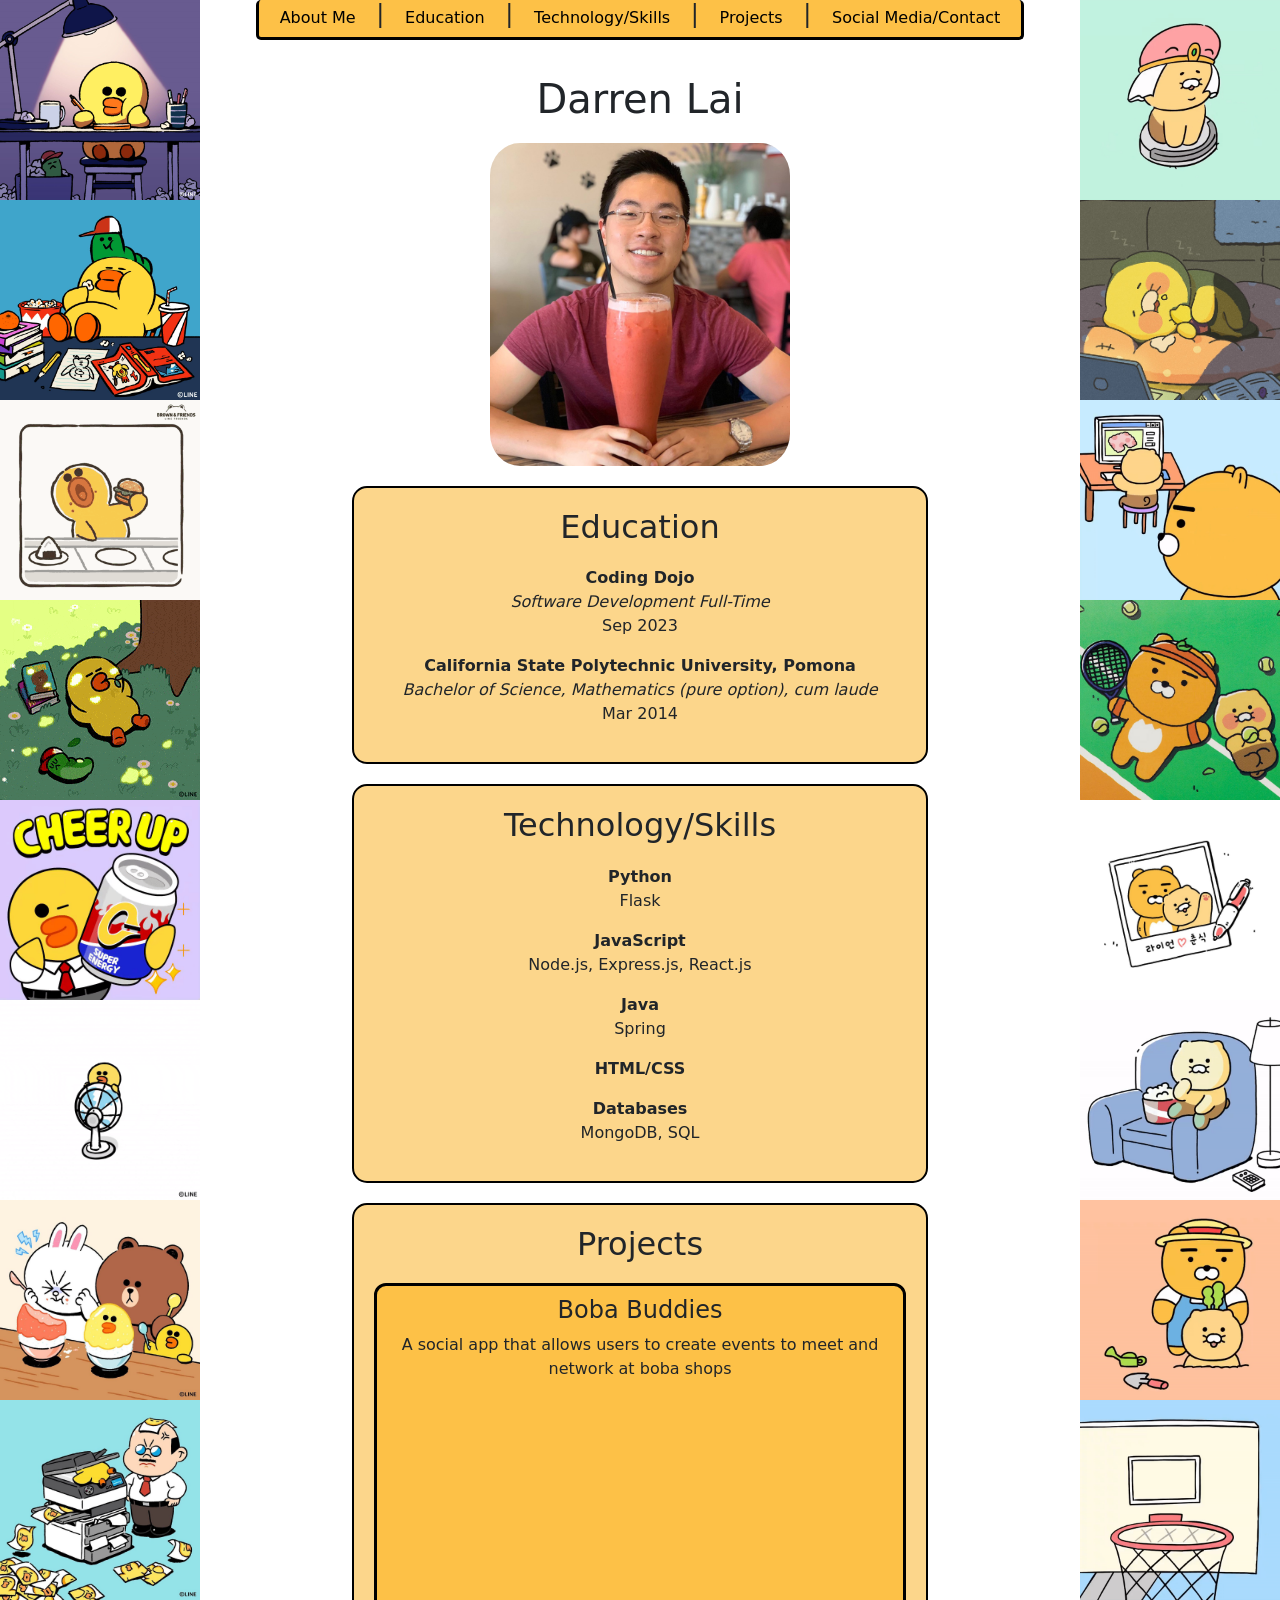
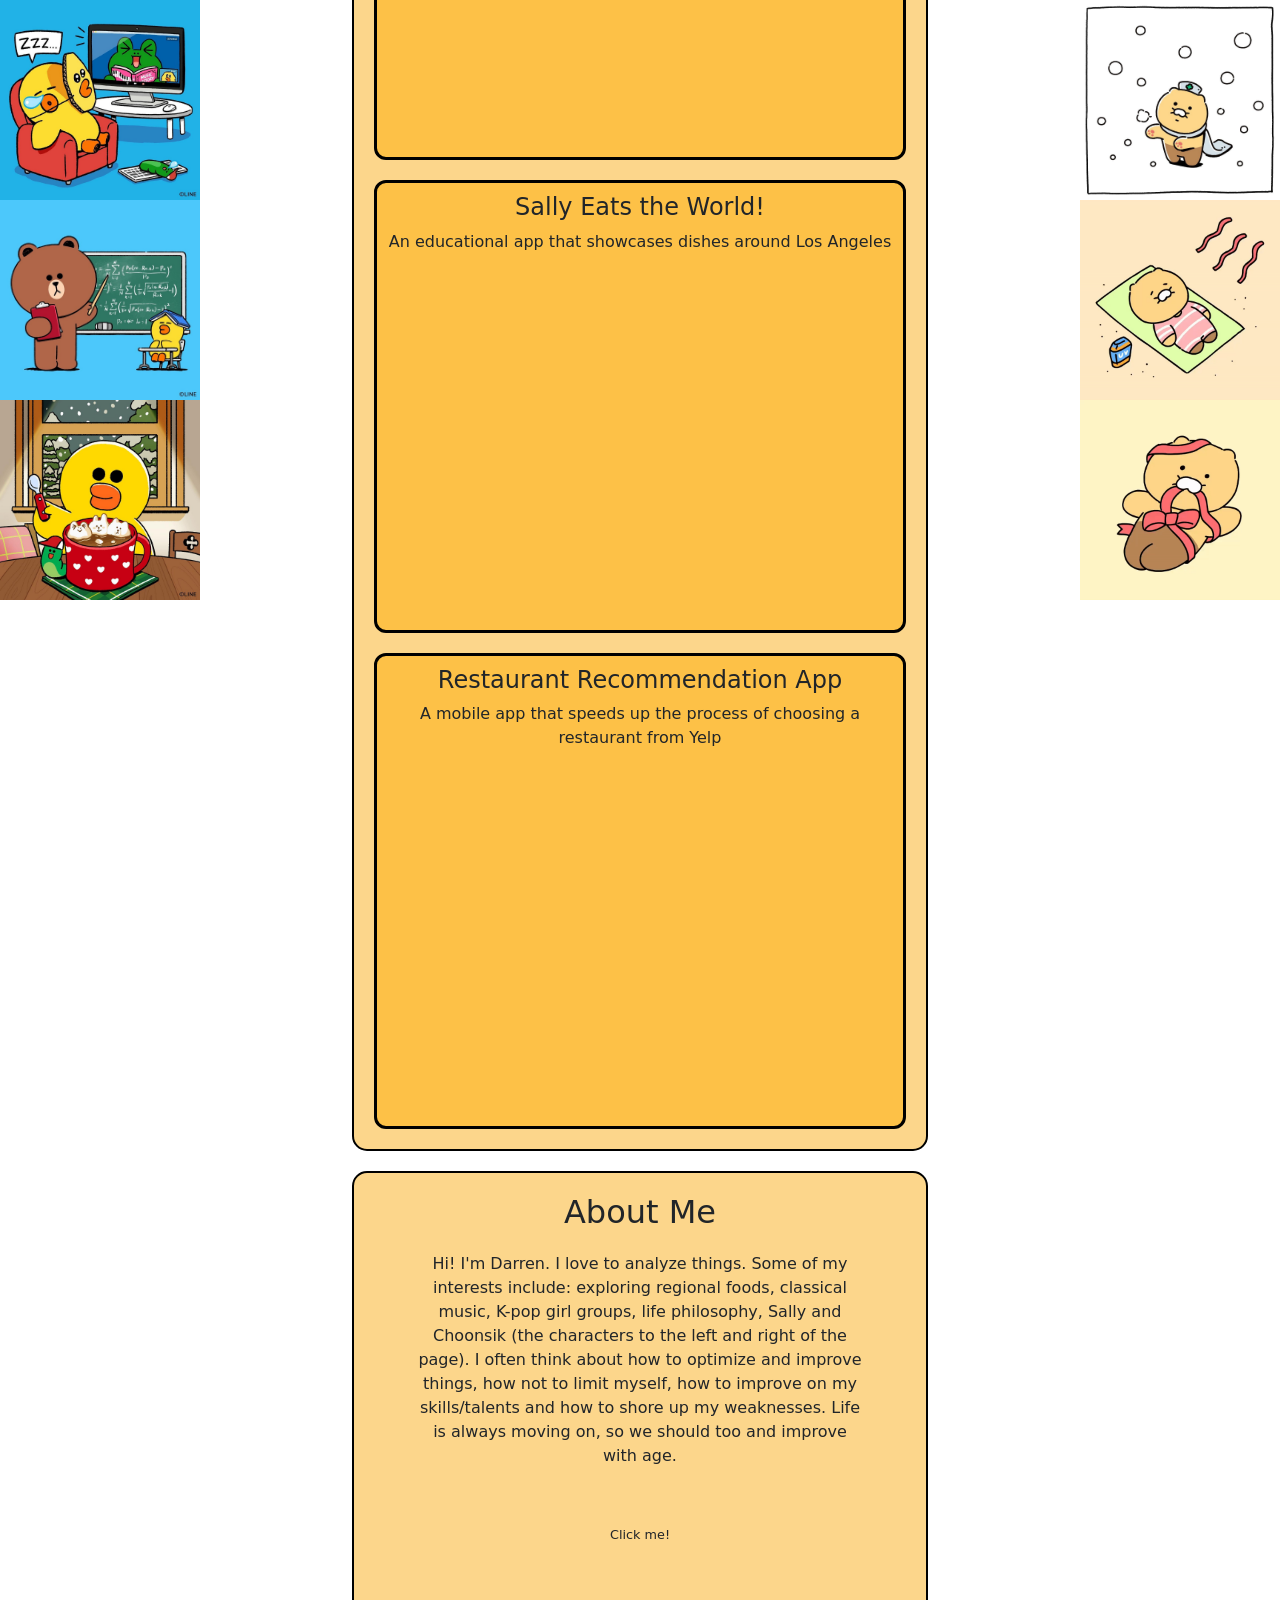
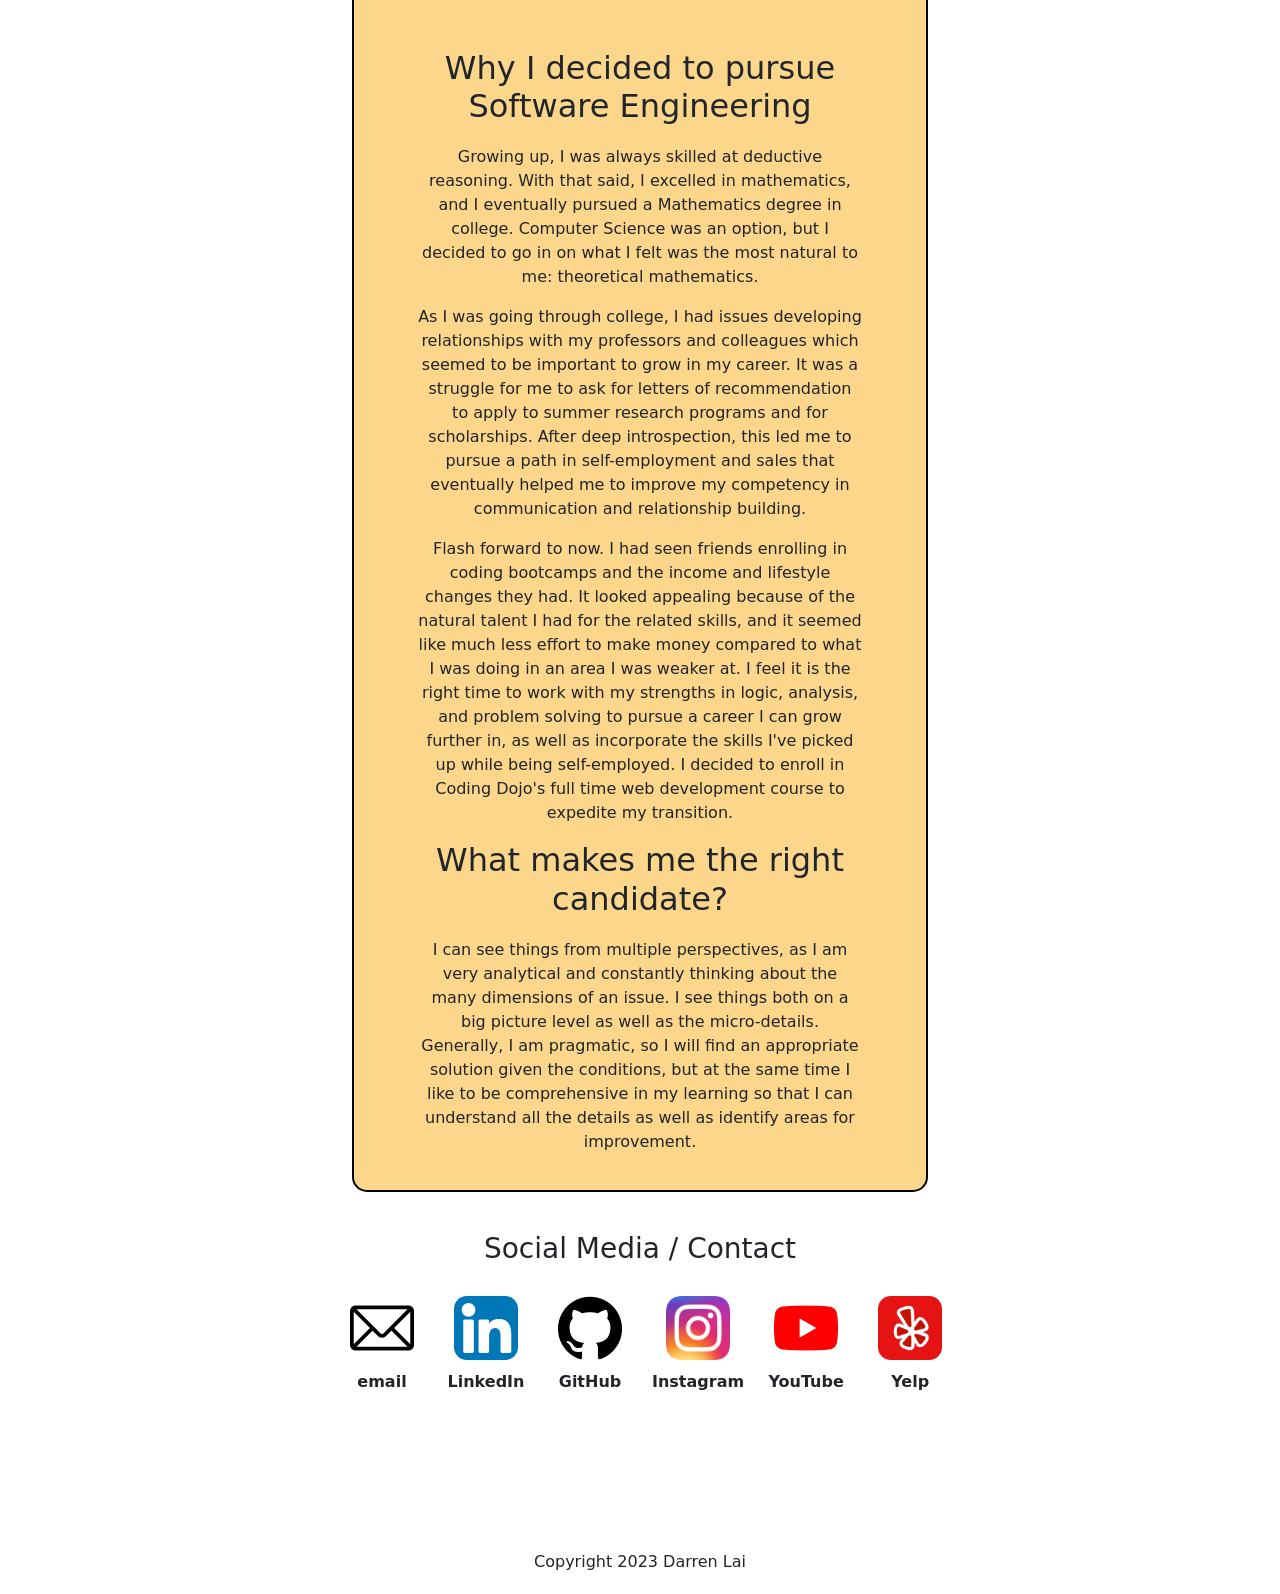
<file: index.html>
<!DOCTYPE html>
<html lang="en">

<head>
  <!-- Required meta tags -->
  <meta charset="utf-8">
  <meta name="viewport" content="width=device-width, initial-scale=1, shrink-to-fit=no">
  <title>Darren Lai</title>
  <!-- load Bootstrap -->
  <!-- I didn't actually use Bootstrap but I liked the font so I kept this here-->
  <link href="https://cdn.jsdelivr.net/npm/bootstrap@5.0.1/dist/css/bootstrap.min.css" rel="stylesheet"
    integrity="sha384-+0n0xVW2eSR5OomGNYDnhzAbDsOXxcvSN1TPprVMTNDbiYZCxYbOOl7+AMvyTG2x" crossorigin="anonymous">
  <link rel="stylesheet" type="text/css" href="style.css">
</head>

<body>
  <!-- images on left and right side -->
  <div class="leftColumn">
    <img src="Lai_Darren_Portfolio_images/sally_workshop.jpg" alt="Sally workshop">
    <img src="Lai_Darren_Portfolio_images/sally_desk.jpg" alt="Sally desk">
    <img src="Lai_Darren_Portfolio_images/sally_eating.gif" alt="Sally eating gif">
    <img src="Lai_Darren_Portfolio_images/sally_chilling.gif" alt="Sally chilling">
    <img src="Lai_Darren_Portfolio_images/sally_cheerup.gif" alt="Sally cheer up">
    <img src="Lai_Darren_Portfolio_images/sally_fan.gif" alt="Sally fan">
    <img src="Lai_Darren_Portfolio_images/sally_shavedice.jpg" alt="Sally shaved ice">
    <img src="Lai_Darren_Portfolio_images/sally_copier.jpg" alt="Sally copy machine">
    <img src="Lai_Darren_Portfolio_images/sally_snooze.jpg" alt="Sally snoozing">
    <img src="Lai_Darren_Portfolio_images/sally_class.jpg" alt="Sally in class">
    <img src="Lai_Darren_Portfolio_images/sally_hotcocoa.jpg" alt="">
  </div>
  <div class="rightColumn">
    <img src="Lai_Darren_Portfolio_images/choonsik_carpet.gif" alt="Choonsik magic carpet">
    <img src="Lai_Darren_Portfolio_images/choonsik_dozing.jpg" alt="Ryan and Choonsik photo">
    <img src="Lai_Darren_Portfolio_images/choonsik_computer.gif" alt="Choonsik computer">
    <img src="Lai_Darren_Portfolio_images/ryanchoonsik_tennis.jpg" alt="Ryan and Choonsik tennis">
    <img src="Lai_Darren_Portfolio_images/ryanchoonsik_photo.jpg" alt="Ryan and Choonsik photo">
    <img src="Lai_Darren_Portfolio_images/choonsik_popcorn.gif" alt="Choonsik eating popcorn">
    <img src="Lai_Darren_Portfolio_images/choonsik_garden.gif" alt="Ryan harvesting Choonsik">
    <img src="Lai_Darren_Portfolio_images/choonsik_basketball.gif" alt="Choonsik as basketball">
    <img src="Lai_Darren_Portfolio_images/choonsik_snow.jpg" alt="nurse Choonsik in the snow">
    <img src="Lai_Darren_Portfolio_images/choonsik_tanning.gif" alt="Choonsik tanning">
    <img src="Lai_Darren_Portfolio_images/choonsik_giftwrap.gif" alt="Choonsik giftwrapped">
  </div>

  <!-- desktop/large screen navigation bar -->
  <nav class="navScreen">
    <a href="#aboutMe">About Me</a>
    <h4>|</h4>
    <a href="#education">Education</a>
    <h4>|</h4>
    <a href="#techSkills">Technology/Skills</a>
    <h4>|</h4>
    <a href="#projects">Projects</a>
    <h4>|</h4>
    <a href="#socialMedia">Social Media/Contact</a>
  </nav>
  <!-- small screen navigation -->
  <button onclick=openNav() class="navButton">
    <img src="Lai_Darren_Portfolio_images/hamburgermenu_icon.png" alt="hamburger menu icon">
  </button>
  <nav onclick=closeNav() class=navMobile>
    <div class="navMobileRow">
      <a onclick=closeNav() href="#myName">About Me</a>
      <h4>|</h4>
      <a onclick=closeNav() href="#education">Education</a>
      <h4>|</h4>
      <a onclick=closeNav() href="#techSkills">Technology/Skills</a>
    </div>
    <div class="navMobileRow">
      <a onclick=closeNav() href="#projects">Projects</a>
      <h4>|</h4>
      <a onclick=closeNav() href="#socialMedia">Social Media/Contact</a>
    </div>
  </nav>
  <!-- Name and Profile Picture -->
  <h1 id="myName">Darren Lai</h1>
  <img class="profilePic" src="Lai_Darren_Portfolio_images/profilepic_main.jpg" alt="Darren profile pic">

  <!-- Education section -->
  <div id="education">
    <h2>Education</h2>
    <p>
      <b>Coding Dojo</b>
      <br>
      <i>Software Development Full-Time</i>
      <br>
      Sep 2023
    </p>
    <p>
      <b>California State Polytechnic University, Pomona</b>
      <br>
      <i>Bachelor of Science, Mathematics (pure option), cum laude</i>
      <br>
      Mar 2014
    </p>

  </div>
  <!-- technology/skills -->
  <div id="techSkills">
    <h2>Technology/Skills</h2>
    <p>
      <b>Python</b><br />
      Flask
    </p>
    <p>
      <b>JavaScript</b><br />
      Node.js, Express.js, React.js
    </p>
    <p>
      <b>Java</b><br />
      Spring
    </p>
    <p><b>HTML/CSS</b></p>
    <p>
      <b>Databases</b><br />
      MongoDB, SQL
    </p>
    <p>

    </p>
  </div>
  <!-- projects -->
  <div id="projects">
    <h2>Projects</h2>
    <div class="projectbox" style="width:100%; border-radius:12px">
      <h4>Boba Buddies</h4>
      <p>A social app that allows users to create events to meet and network at boba shops</p>
      <div style="width:100%; height:350px">
        <iframe style="max-width:400px" width="100%" height="100%" src="https://www.youtube.com/embed/WvSD9MsWFtc">
        </iframe>
      </div>
    </div>
    <div class="projectbox" style="width:100%; border-radius:12px">
      <h4>Sally Eats the World!</h4>
      <p>An educational app that showcases dishes around Los Angeles</p>
      <div style="width:100%; height:350px">
        <iframe style="max-width:400px" width="100%" height="100%" src="https://www.youtube.com/embed/Iy9ZQWMGWno">
        </iframe>
      </div>
    </div>
    <div class="projectbox" style="width:100%; border-radius:12px">
      <h4>Restaurant Recommendation App</h4>
      <p>A mobile app that speeds up the process of choosing a restaurant from Yelp</p>
      <div style="width:100%; height:350px">
        <iframe style="max-width:400px" width="100%" height="100%" src="https://www.youtube.com/embed/OQdE51V5H1c">
        </iframe>
      </div>
    </div>
  </div>
  <!-- About Me section -->
  <div id="aboutMe">
    <h2>About Me</h2>
    <p>
      Hi! I'm Darren. I love to analyze things. Some of my interests include: exploring regional foods, classical music,
      K-pop girl groups, life philosophy, Sally and Choonsik (the characters to the left and right of the page). I often
      think about how to optimize and improve things, how not to limit myself, how to improve on my skills/talents and
      how to shore up my weaknesses. Life is always moving on, so we should too and improve with age.
    </p>
    <img class="pi" onclick=showFunFact() src="Lai_Darren_Portfolio_images/transparent_blinkingpi.gif" alt="pi">
    <p class="clickMe">
      Click me!
    </p>
    <p class="funFact">
      <span>Fun fact:</span> I can recite <strong>340</strong> digits of pi!
      <br>
      I also love pie. My favorite pies are pecan and french apple.
    </p>
    <h2>Why I decided to pursue Software Engineering</h2>
    <p>
      Growing up, I was always skilled at deductive reasoning. With that said, I excelled in mathematics, and I
      eventually pursued a Mathematics degree in college. Computer Science was an option, but I decided to go in on what
      I felt was the most natural to me: theoretical mathematics.
    </p>
    <p>
      As I was going through college, I had issues developing relationships with my professors and colleagues which
      seemed to be important to grow in my career. It was a struggle for me to ask for letters of recommendation to
      apply to summer research programs and for scholarships. After deep introspection, this led me to pursue a path in
      self-employment and sales that eventually helped me to improve my competency in communication and relationship
      building.
    </p>
    <p>
      Flash forward to now. I had seen friends enrolling in coding bootcamps and the income and lifestyle changes they
      had. It looked appealing because of the natural talent I had for the related skills, and it seemed like much less
      effort to make money compared to what I was doing in an area I was weaker at. I feel it is the right time to work
      with my strengths in logic, analysis, and problem solving to pursue a career I can grow further in, as well as
      incorporate the skills I've picked up while being self-employed. I decided to enroll in Coding Dojo's full time
      web development course to expedite my transition.
    </p>
    <h2>What makes me the right candidate?</h2>
    <p>
      I can see things from multiple perspectives, as I am very analytical and constantly thinking about the many
      dimensions of an issue. I see things both on a big picture level as well as the micro-details. Generally, I am
      pragmatic, so I will find an appropriate solution given the conditions, but at the same time I like to be
      comprehensive in my learning so that I can understand all the details as well as identify areas for improvement.
    </p>
  </div>
  <!-- social media/ contact section -->
  <h3 class="socMed">Social Media / Contact</h3>
  <div id="socialMedia">
    <div onclick=email() class="socMedBox">
      <img src="Lai_Darren_Portfolio_images/email_icon.png" alt="email icon">
      <p>email</p>
    </div>
    <div onclick=linkedin() class="socMedBox">
      <img src="Lai_Darren_Portfolio_images/linkedin_icon.png" alt="LinkedIn icon">
      <p>LinkedIn</p>
    </div>
    <div onclick=github() class="socMedBox">
      <img src="Lai_Darren_Portfolio_images/github_icon.png" alt="GitHub icon">
      <p>GitHub</p>
    </div>
    <div onclick=instagram() class="socMedBox">
      <img src="Lai_Darren_Portfolio_images/instagram_icon.webp" alt="Instagram icon">
      <p>Instagram</p>
    </div>
    <div onclick=youtube() class="socMedBox">
      <img src="Lai_Darren_Portfolio_images/youtube_icon.png" alt="YouTube icon">
      <p>YouTube</p>
    </div>
    <div onclick=yelp() class="socMedBox">
      <img src="Lai_Darren_Portfolio_images/yelp_icon.jpg" alt="Yelp icon">
      <p>Yelp</p>
    </div>
  </div>
  <!-- footer -->
  <footer>
    Copyright 2023 Darren Lai
  </footer>
  <script src="script.js"></script>
</body>

</html>
</file>
<file: style.css>
/* css reset */
* {
  margin: 0px;
  padding: 0px;
  box-sizing: border-box;
}

/* images on sides */
@media (max-width: 510px) {
  .leftColumn {
    visibility: hidden;
    position: fixed;
    width: 20%;
  }

  .rightColumn {
    visibility: hidden;
    position: fixed;
    right: 0;
    width: 20%;
  }

  .leftColumn>img,
  .rightColumn>img {
    width: 100%;
    height: auto;
  }
}

@media (min-width:511px) {
  .leftColumn {
    position: fixed;
    width: 20%;
    max-width:200px;
  }

  .rightColumn {
    position: fixed;
    right: 0;
    width: 20%;
    max-width:200px;
  }

  .leftColumn>img,
  .rightColumn>img {
    width: 100%;
    height: auto;
  }
}


/* for computer/larger screens */
@media (min-width: 841px) {

  /* navigation */
  .navButton {
    display: none;
  }

  .navScreen {
    display: flex;
    list-style-type: none;
    justify-content: space-evenly;
    align-items: center;
    width: 60%;
    font-size: 14;
    position: fixed;
    left: 20%;
    top: 0%;
    background-color: #FDC147;
    border-left: solid black;
    border-right: solid black;
    border-bottom: solid black;
    border-radius: 5px;
  }

  .navScreen>a:hover {
    text-decoration: underline;
    font-weight: bold;
  }

  a {
    text-decoration: none;
    color: black;
  }

  .navMobile {
    display: none;
  }

  /* profile section large screen */
  #myName {
    text-align: center;
    padding-top: 75px;
  }

  #aboutMe,
  #education,
  #techSkills,
  #projects {
    padding: 20px;
    width: 45%;
  }

  #aboutMe {
    padding-left: 5%;
    padding-right: 5%;
  }

  /* social media section large screen */
  #socialMedia {
    display: flex;
    width: 50%;
    margin: 0px auto;
    justify-content: space-around;
    margin-top: 0px;
    padding: 10px;
    margin-bottom: 100px;
  }

  .socMedBox {
    display: block;
    text-align: center;
    margin: auto;
    padding: 10px;
  }

  .socMedBox>img {
    width: 5vw;
    height: 5vw;
    margin: 10px;
    border-radius: 20%;
  }

  .socMedBox>a>img {
    width: 5vw;
    height: 5vw;
  }

  .socMedBox>p {
    text-align: center;
    font-weight: bold;
  }
}

/* for smaller screens */
@media (max-width:840px) {

  /* navigation */
  .navButton {
    position: fixed;
    left: 20%;
    background-color: #FDC147;
    border-radius: 15%;
    border-color: #FCD68B;
  }

  .navButton>img {
    height: 75px;
  }

  .navButton>p {
    font-size: 12px;
  }

  .navButton:hover {
    scale: 120%;
  }

  .navScreen {
    display: none;
  }

  .navMobile {
    visibility: "hidden";
    position: fixed;
    top: 0%;
    width: 100%;
    background-color: white;
    border-left: 1px solid black;
    border-right: 1px solid black;
    border-bottom: 1px solid black;
    border-radius: 10px;
  }

  .navMobileRow>a:hover {
    font-weight: bold;
    text-decoration: underline;
  }

  .navMobileRow {
    display: flex;
    list-style-type: none;
    width: 100%;
    font-size: 10;
    justify-content: space-evenly;
    align-items: center;
    background-color: #FDC147;
    padding-top: 0px;
    align-items: center;
    border-bottom: solid black;
  }

  a {
    color: black;
  }

  /* profile section small screen */
  #myName {
    text-align: center;
    padding-top: 85px;
  }

  #aboutMe,
  #education,
  #techSkills,
  #projects {
    padding: 10px;
    width: 58%;
  }

  #aboutMe {
    padding-left: 5%;
    padding-right: 5%;
  }

  /* social media small screen */
  .socMed {
    margin-bottom: 10px;
  }

  #socialMedia {
    width: 130px;
    margin: 0px auto;
    margin-top: 0px;
    padding: 10px;
    margin-bottom: 20px;
  }

  .socMedBox {
    display: flex;
    justify-content: flex-start;
  }

  .socMedBox>img {
    width: 5vw;
    height: 5vw;
    border-radius: 20%;
  }

  .socMedBox>a>img {
    width: 5vw;
    height: 5vw;
  }

  .socMedBox>p {
    padding-left: 20px;
    font-weight: bold;
  }
}

@media (max-width:511px) {
  .navButton {
    left: 0%;
  }

  #aboutMe,
  #education,
  #techSkills,
  #projects {
    padding: 10px;
    width: 95%;
  }
}

/* end of screen adjustment css */

/* about me section */

.profilePic {
  display: flex;
  width: 25%;
  min-width:150px;
  max-width:300px;
  margin: auto;
  margin-top: 20px;
  border-radius: 10%;
}

#aboutMe,
#education,
#techSkills,
#projects {
  margin: auto;
  margin-top: 20px;
  text-align: center;
  border: none;
  background-color: #FCD68B;
  border: 2px solid black;
  border-radius: 15px;
}

.pi {
  width: 5%;
  min-width: 50px;
}

.clickMe {
  font-size: 80%;
}

h2 {
  margin-bottom: 20px;
}

.funFact {
  visibility: hidden;
}

.funFact>span {
  color: red;
}

/* project section*/
.projectbox {
  border: solid black;
  padding: 10px;
  margin-top: 20px;
  background-color: #FDC147;
}

.projectbox>img {
  width: 60%;
}

/* social media section (applies to all screen sizes */
.socMed {
  text-align: center;
  width: 60%;
  margin: auto;
  margin-top: 40px;
}

.socMedBox>img:hover,
.socMedBox>a>img:hover {
  transform: scale(1.2);
}

/* footer */
footer {
  text-align: center;
  padding: 20px;
}
</file>
